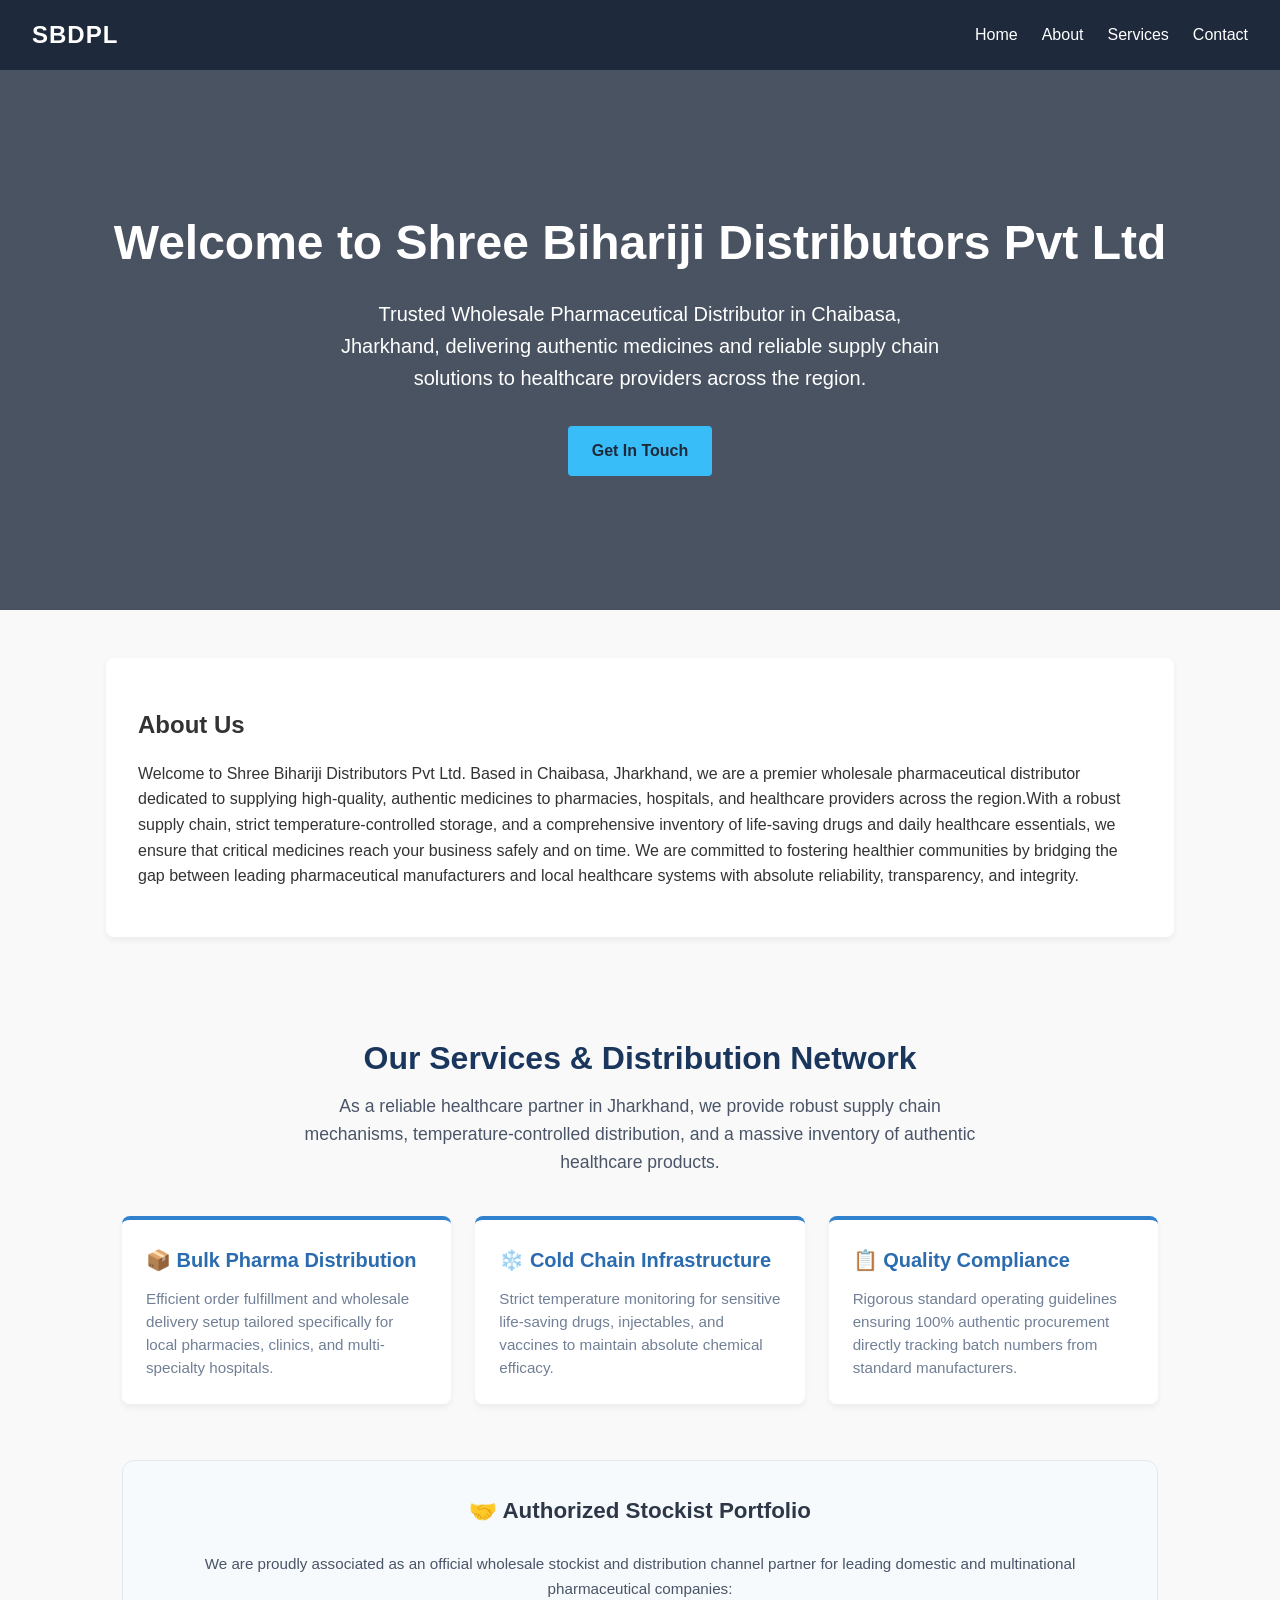
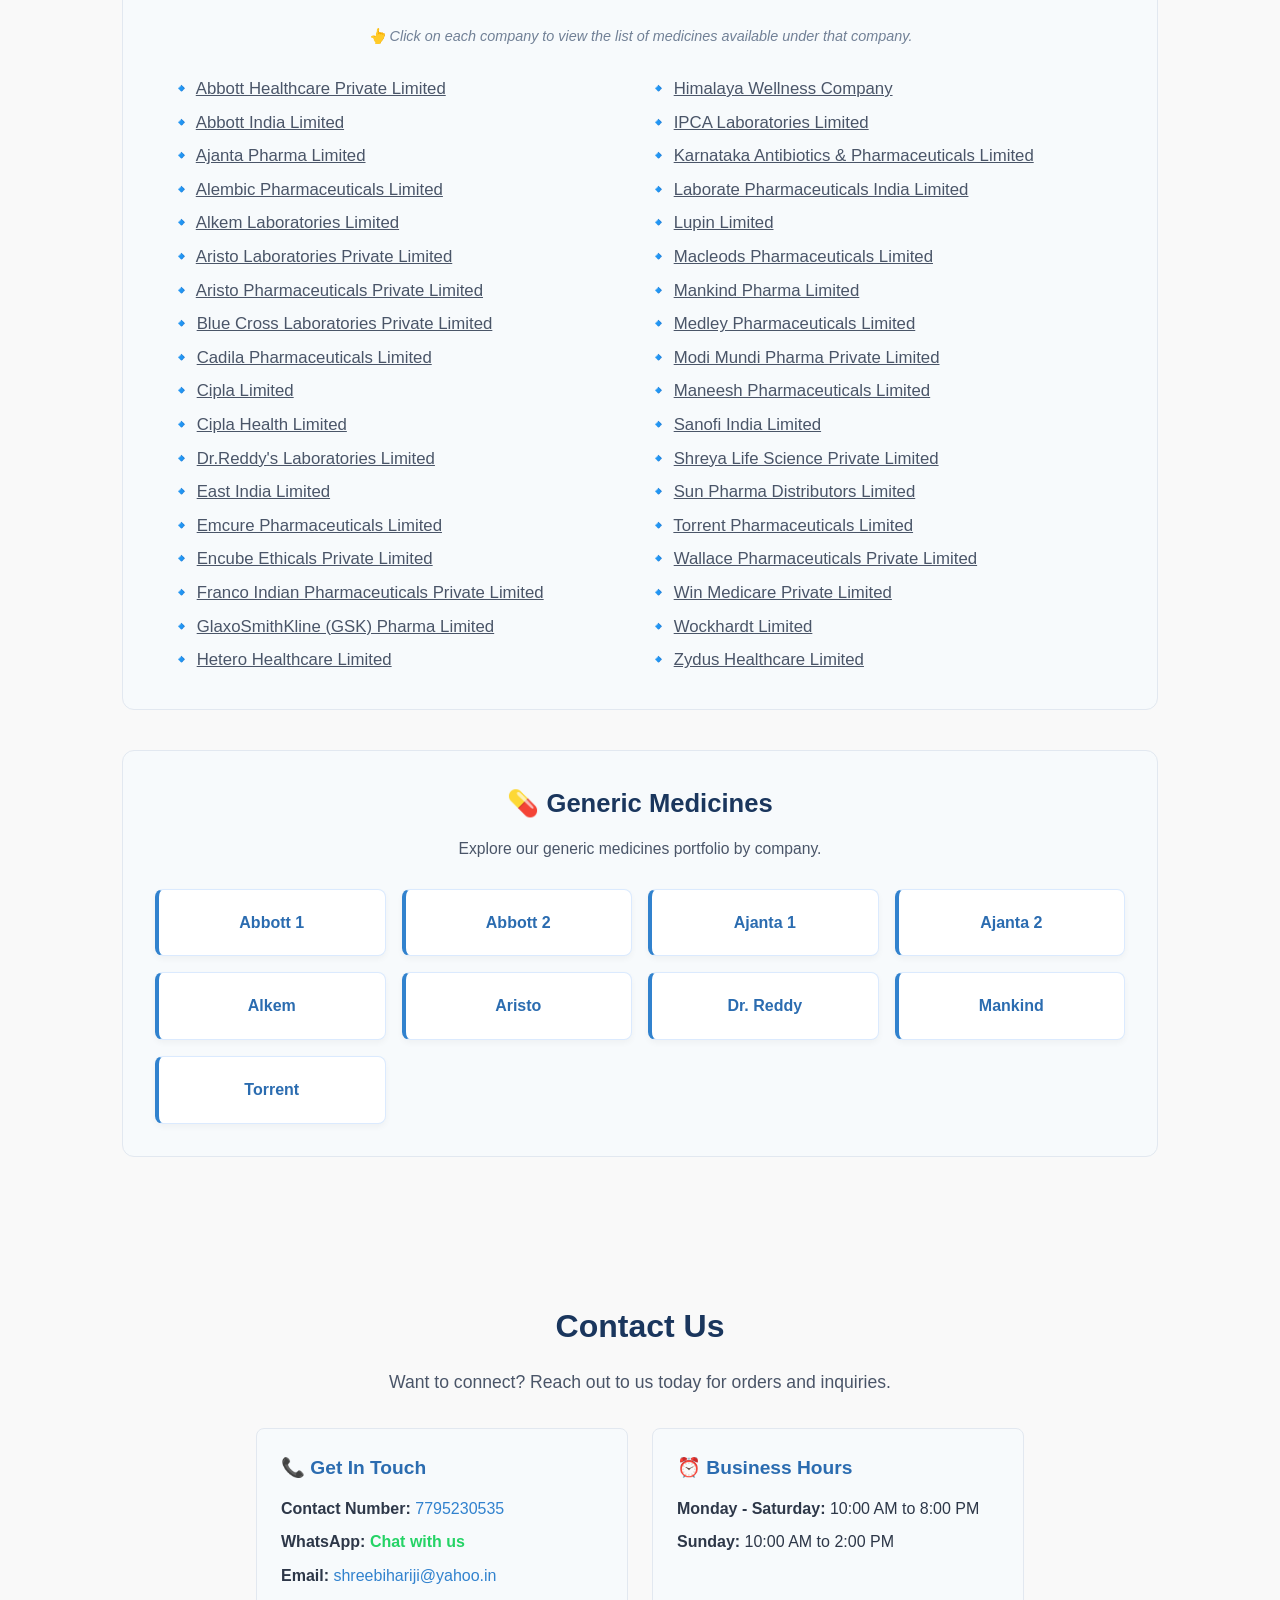
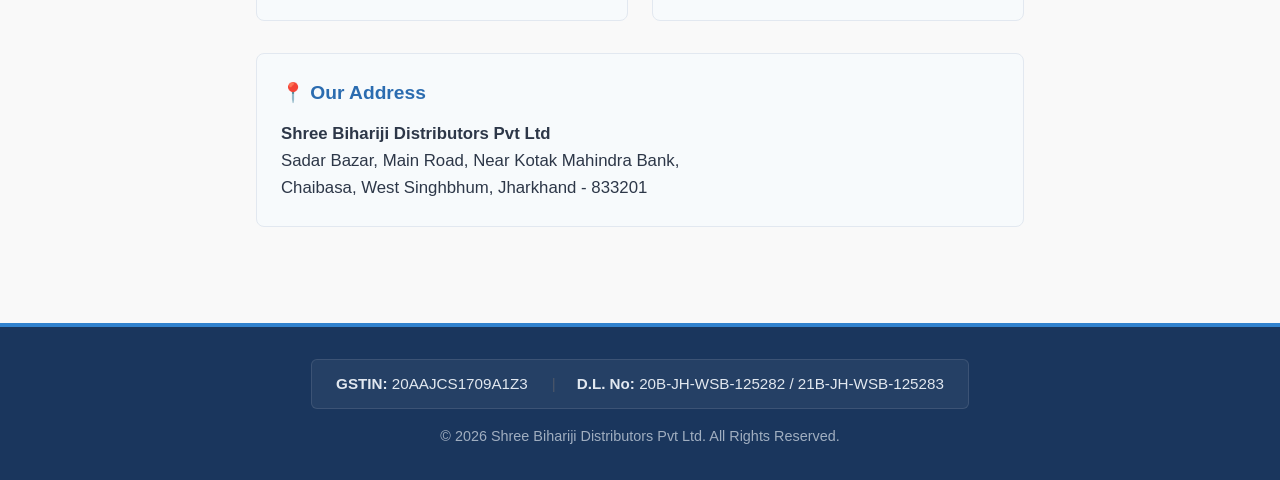
<file: index.html>
<!DOCTYPE html>
<html lang="en">
<head>
    <meta charset="UTF-8">
    <meta name="viewport" content="width=device-width, initial-scale=1.0">
    <title>SBDPL | Welcome</title>
    <style>
        * {
            box-sizing: border-box;
            margin: 0;
            padding: 0;
            font-family: 'Segoe UI', Tahoma, Geneva, Verdana, sans-serif;
        }
        body {
            color: #333;
            line-height: 1.6;
            background-color: #f9f9f9;
        }
        header {
            background-color: #1e293b;
            color: #ffffff;
            padding: 1rem 2rem;
            display: flex;
            justify-content: space-between;
            align-items: center;
            position: sticky;
            top: 0;
            z-index: 1000;
        }
        .logo {
            font-size: 1.5rem;
            font-weight: bold;
            letter-spacing: 1px;
        }
        nav ul {
            display: flex;
            list-style: none;
        }
        nav ul li {
            margin-left: 1.5rem;
        }
        nav ul li a {
            color: #fff;
            text-decoration: none;
            font-weight: 500;
            transition: color 0.3s;
        }
        nav ul li a:hover {
            color: #38bdf8;
        }
        .hero {
            background: linear-gradient(rgba(30, 41, 59, 0.8), rgba(30, 41, 59, 0.8)), url('https://images.unsplash.com/photo-1486406146926-c627a92ad1ab?auto=format&fit=crop&w=1200&q=80') no-repeat center center/cover;
            color: #fff;
            height: 60vh;
            display: flex;
            flex-direction: column;
            justify-content: center;
            align-items: center;
            text-align: center;
            padding: 0 1rem;
        }
        .hero h1 {
            font-size: 3rem;
            margin-bottom: 1rem;
        }
        .hero p {
            font-size: 1.25rem;
            max-width: 600px;
            margin-bottom: 2rem;
        }
        .btn {
            display: inline-block;
            background-color: #38bdf8;
            color: #1e293b;
            padding: 0.75rem 1.5rem;
            text-decoration: none;
            border-radius: 4px;
            font-weight: bold;
            transition: background-color 0.3s;
        }
        .btn:hover {
            background-color: #0ea5e9;
        }
        .container {
            max-width: 1100px;
            margin: 3rem auto;
            padding: 0 1rem;
        }
        .services {
            display: grid;
            grid-template-columns: repeat(auto-fit, minmax(300px, 1fr));
            gap: 2rem;
            margin-top: 2rem;
        }
        .card {
            background: #fff;
            padding: 2rem;
            border-radius: 8px;
            box-shadow: 0 4px 6px rgba(0,0,0,0.05);
            text-align: center;
        }
        .card h3 {
            margin-bottom: 1rem;
            color: #1e293b;
        }
        .about-section {
            background-color: #fff;
            padding: 3rem 2rem;
            border-radius: 8px;
            box-shadow: 0 4px 6px rgba(0,0,0,0.05);
            margin-bottom: 3rem;
        }
        .contact-section {
            background-color: #1e293b;
            color: #fff;
            padding: 3rem 2rem;
            border-radius: 8px;
            text-align: center;
        }
        .contact-section h2 {
            margin-bottom: 1rem;
        }
        footer {
            background-color: #0f172a;
            color: #94a3b8;
            text-align: center;
            padding: 1.5rem;
            margin-top: 3rem;
            font-size: 0.9rem;
        }
        @media (max-width: 768px) {
            header {
                flex-direction: column;
            }
            nav ul {
                margin-top: 1rem;
            }
            .hero h1 {
                font-size: 2rem;
            }
        }
    </style>
</head>
<body>

    <header>
        <div class="logo">SBDPL</div>
        <nav>
            <ul>
                <li><a href="#home">Home</a></li>
                <li><a href="#about">About</a></li>
                <li><a href="#services">Services</a></li>
                <li><a href="#contact">Contact</a></li>
            </ul>
        </nav>
    </header>

    <section id="home" class="hero">
        <h1>Welcome to Shree Bihariji Distributors Pvt Ltd</h1>
        <p>Trusted Wholesale Pharmaceutical Distributor in Chaibasa, Jharkhand, delivering authentic medicines and reliable supply chain solutions to healthcare providers across the region.</p>
        <a href="#contact" class="btn">Get In Touch</a>
    </section>

    <div class="container">
        <section id="about" class="about-section">
            <h2>About Us</h2>
            <p style="margin-top: 1rem;">Welcome to Shree Bihariji Distributors Pvt Ltd. Based in Chaibasa, Jharkhand, we are a premier wholesale pharmaceutical distributor dedicated to supplying high-quality, authentic medicines to pharmacies, hospitals, and healthcare providers across the region.With a robust supply chain, strict temperature-controlled storage, and a comprehensive inventory of life-saving drugs and daily healthcare essentials, we ensure that critical medicines reach your business safely and on time. We are committed to fostering healthier communities by bridging the gap between leading pharmaceutical manufacturers and local healthcare systems with absolute reliability, transparency, and integrity.</p>
        </section>

       <section id="services" style="padding: 3rem 1rem; width: 100%; max-width: 1300px; margin: 0 auto;">
    <h2 style="text-align: center; margin-bottom: 0.5rem; color: #1a365d; font-size: 2rem;">Our Services & Distribution Network</h2>
    <p style="text-align: center; margin-bottom: 2.5rem; color: #4a5568; font-size: 1.1rem; max-width: 700px; margin-left: auto; margin-right: auto;">
        As a reliable healthcare partner in Jharkhand, we provide robust supply chain mechanisms, temperature-controlled distribution, and a massive inventory of authentic healthcare products.
    </p>

    <!-- Distribution Capabilities Grid -->
    <div style="display: grid; grid-template-columns: repeat(auto-fit, minmax(280px, 1fr)); gap: 1.5rem; margin-bottom: 3.5rem;">
        <div style="background: #fff; padding: 1.5rem; border-radius: 8px; box-shadow: 0 4px 6px rgba(0,0,0,0.05); border-top: 4px solid #3182ce;">
            <h3 style="color: #2b6cb0; margin-bottom: 0.75rem; font-size: 1.25rem;">📦 Bulk Pharma Distribution</h3>
            <p style="color: #718096; font-size: 0.95rem; line-height: 1.5;">Efficient order fulfillment and wholesale delivery setup tailored specifically for local pharmacies, clinics, and multi-specialty hospitals.</p>
        </div>
        <div style="background: #fff; padding: 1.5rem; border-radius: 8px; box-shadow: 0 4px 6px rgba(0,0,0,0.05); border-top: 4px solid #3182ce;">
            <h3 style="color: #2b6cb0; margin-bottom: 0.75rem; font-size: 1.25rem;">❄️ Cold Chain Infrastructure</h3>
            <p style="color: #718096; font-size: 0.95rem; line-height: 1.5;">Strict temperature monitoring for sensitive life-saving drugs, injectables, and vaccines to maintain absolute chemical efficacy.</p>
        </div>
        <div style="background: #fff; padding: 1.5rem; border-radius: 8px; box-shadow: 0 4px 6px rgba(0,0,0,0.05); border-top: 4px solid #3182ce;">
            <h3 style="color: #2b6cb0; margin-bottom: 0.75rem; font-size: 1.25rem;">📋 Quality Compliance</h3>
            <p style="color: #718096; font-size: 0.95rem; line-height: 1.5;">Rigorous standard operating guidelines ensuring 100% authentic procurement directly tracking batch numbers from standard manufacturers.</p>
        </div>
    </div>

    <!-- Authorized Stockist Portfolio Section -->
    <div style="background: #f7fafc; padding: 2rem; border-radius: 12px; border: 1px solid #e2e8f0;">
        <h3 style="text-align: center; margin-bottom: 1.5rem; color: #2d3748; font-size: 1.4rem;">🤝 Authorized Stockist Portfolio</h3>
        <p style="text-align: center; margin-bottom: 1.5rem; color: #4a5568; font-size: 0.95rem;">We are proudly associated as an official wholesale stockist and distribution channel partner for leading domestic and multinational pharmaceutical companies:</p>
        <p style="text-align: center; margin-bottom: 1.5rem; color: #718096; font-size: 0.9rem; font-style: italic;">👆 Click on each company to view the list of medicines available under that company.</p>
        <!-- List of Companies (Organized in columns) -->
        <div style="display: grid; grid-template-columns: repeat(auto-fit, minmax(280px, 1fr)); gap: 1rem; padding: 0 1rem;">
            <ul style="list-style-type: none; padding: 0; margin: 0; color: #4a5568; font-weight: 500; font-size: 1.05rem; line-height: 2;">
                <li>🔹 <a href="abbott-healthcare.html" style="color: inherit; text-decoration: underline; font-weight: 500;">Abbott Healthcare Private Limited</a></li>
                <li>🔹 <a href="abbott-india.html" style="color: inherit; text-decoration: underline; font-weight: 500;">Abbott India Limited</a></li>
                <li>🔹 <a href="ajanta-pharma.html" style="color: inherit; text-decoration: underline; font-weight: 500;">Ajanta Pharma Limited</a></li>
                <li>🔹 <a href="alembic-pharmaceutical.html" style="color: inherit; text-decoration: underline; font-weight: 500;">Alembic Pharmaceuticals Limited</a></li>
                <li>🔹 <a href="alkem-laboratories.html" style="color: inherit; text-decoration: underline; font-weight: 500;">Alkem Laboratories Limited</a></li>
                <li>🔹 <a href="aristo-laboratories.html" style="color: inherit; text-decoration: underline; font-weight: 500;">Aristo Laboratories Private Limited</a></li>
                <li>🔹 <a href="aristo-pharmaceuticals.html" style="color: inherit; text-decoration: underline; font-weight: 500;">Aristo Pharmaceuticals Private Limited</a></li>
                <li>🔹 <a href="blue-cross.html" style="color: inherit; text-decoration: underline; font-weight: 500;">Blue Cross Laboratories Private Limited</a></li>
                <li>🔹 <a href="cadila-pharmaceuticals.html" style="color: inherit; text-decoration: underline; font-weight: 500;">Cadila Pharmaceuticals Limited</a></li>
                <li>🔹 <a href="cipla-limited.html" style="color: inherit; text-decoration: underline; font-weight: 500;">Cipla Limited</a></li>
                <li>🔹 <a href="cipla-health.html" style="color: inherit; text-decoration: underline; font-weight: 500;">Cipla Health Limited</a></li>
                <li>🔹 <a href="dr-reddy.html" style="color: inherit; text-decoration: underline; font-weight: 500;">Dr.Reddy's Laboratories Limited</a></li>
                <li>🔹 <a href="east-india.html" style="color: inherit; text-decoration: underline; font-weight: 500;">East India Limited</a></li>
                <li>🔹 <a href="emcure-pharmaceuticals.html" style="color: inherit; text-decoration: underline; font-weight: 500;">Emcure Pharmaceuticals Limited</a></li>
                <li>🔹 <a href="encube-ethicals.html" style="color: inherit; text-decoration: underline; font-weight: 500;">Encube Ethicals Private Limited</a></li>
                <li>🔹 <a href="franco-indian.html" style="color: inherit; text-decoration: underline; font-weight: 500;">Franco Indian Pharmaceuticals Private Limited</a></li>
                <li>🔹 <a href="glaxo-pharma.html" style="color: inherit; text-decoration: underline; font-weight: 500;">GlaxoSmithKline (GSK) Pharma Limited</a></li>
                <li>🔹 <a href="hetero-healthcare.html" style="color: inherit; text-decoration: underline; font-weight: 500;">Hetero Healthcare Limited</a></li>
            </ul>
            <ul style="list-style-type: none; padding: 0; margin: 0; color: #4a5568; font-weight: 500; font-size: 1.05rem; line-height: 2;">
                <li>🔹 <a href="himalaya-wellness.html" style="color: inherit; text-decoration: underline; font-weight: 500;">Himalaya Wellness Company</a></li>
                <li>🔹 <a href="ipca-laboratories.html" style="color: inherit; text-decoration: underline; font-weight: 500;">IPCA Laboratories Limited</a></li>
                <li>🔹 <a href="karnataka-antibiotics.html" style="color: inherit; text-decoration: underline; font-weight: 500;">Karnataka Antibiotics & Pharmaceuticals Limited</a></li>
                <li>🔹 <a href="laborate.html" style="color: inherit; text-decoration: underline; font-weight: 500;">Laborate Pharmaceuticals India Limited</a></li>
                <li>🔹 <a href="lupin-limited.html" style="color: inherit; text-decoration: underline; font-weight: 500;">Lupin Limited</a></li>
                <li>🔹 <a href="macleods.html" style="color: inherit; text-decoration: underline; font-weight: 500;">Macleods Pharmaceuticals Limited</a></li>
                <li>🔹 <a href="mankind-pharma.html" style="color: inherit; text-decoration: underline; font-weight: 500;">Mankind Pharma Limited</a></li>
                <li>🔹 <a href="medley.html" style="color: inherit; text-decoration: underline; font-weight: 500;">Medley Pharmaceuticals Limited</a></li>
                <li>🔹 <a href="modi-mundi.html" style="color: inherit; text-decoration: underline; font-weight: 500;">Modi Mundi Pharma Private Limited</a></li>
                <li>🔹 <a href="maneesh-pharmaceuticals.html" style="color: inherit; text-decoration: underline; font-weight: 500;">Maneesh Pharmaceuticals Limited</a></li>
                <li>🔹 <a href="sanofi-india.html" style="color: inherit; text-decoration: underline; font-weight: 500;">Sanofi India Limited</a></li>
                <li>🔹 <a href="shreya-life.html" style="color: inherit; text-decoration: underline; font-weight: 500;">Shreya Life Science Private Limited</a></li>
                <li>🔹 <a href="sun-pharma.html" style="color: inherit; text-decoration: underline; font-weight: 500;">Sun Pharma Distributors Limited</a></li>
                <li>🔹 <a href="torrent.html" style="color: inherit; text-decoration: underline; font-weight: 500;">Torrent Pharmaceuticals Limited</a></li>
                <li>🔹 <a href="wallace.html" style="color: inherit; text-decoration: underline; font-weight: 500;">Wallace Pharmaceuticals Private Limited</a></li>
                <li>🔹 <a href="win-medicare.html" style="color: inherit; text-decoration: underline; font-weight: 500;">Win Medicare Private Limited</a></li>
                <li>🔹 <a href="wockhardt.html" style="color: inherit; text-decoration: underline; font-weight: 500;">Wockhardt Limited</a></li>
                <li>🔹 <a href="zydus-healthcare.html" style="color: inherit; text-decoration: underline; font-weight: 500;">Zydus Healthcare Limited</a></li>
            </ul>
            
        </div>
    </div>

           <!-- Generic Medicines Section -->
    <section id="generic-medicines" style="margin-top: 2.5rem; padding: 2rem; background: #f7fafc; border: 1px solid #e2e8f0; border-radius: 12px;">
        <h3 style="text-align: center; margin-bottom: 0.75rem; color: #1a365d; font-size: 1.6rem;">💊 Generic Medicines</h3>
        <p style="text-align: center; margin: 0 auto 1.75rem; max-width: 700px; color: #4a5568; font-size: 0.98rem;">
            Explore our generic medicines portfolio by company.
        </p>

<div style="display: grid; grid-template-columns: repeat(auto-fit, minmax(200px, 1fr)); gap: 1rem;">
    <a href="abbott-1-catalogue.pdf" target="_blank" rel="noopener" style="display: block; padding: 1.25rem; text-align: center; background: #fff; color: #2b6cb0; text-decoration: none; font-weight: 600; border: 1px solid #dbeafe; border-left: 4px solid #3182ce; border-radius: 8px; box-shadow: 0 3px 6px rgba(0,0,0,0.04);">Abbott 1</a>
    <a href="abbott-2-catalogue.pdf" target="_blank" rel="noopener" style="display: block; padding: 1.25rem; text-align: center; background: #fff; color: #2b6cb0; text-decoration: none; font-weight: 600; border: 1px solid #dbeafe; border-left: 4px solid #3182ce; border-radius: 8px; box-shadow: 0 3px 6px rgba(0,0,0,0.04);">Abbott 2</a>
    <a href="ajanta-1-catalogue.pdf" target="_blank" rel="noopener" style="display: block; padding: 1.25rem; text-align: center; background: #fff; color: #2b6cb0; text-decoration: none; font-weight: 600; border: 1px solid #dbeafe; border-left: 4px solid #3182ce; border-radius: 8px; box-shadow: 0 3px 6px rgba(0,0,0,0.04);">Ajanta 1</a>
    <a href="ajanta-2-catalogue.pdf" target="_blank" rel="noopener" style="display: block; padding: 1.25rem; text-align: center; background: #fff; color: #2b6cb0; text-decoration: none; font-weight: 600; border: 1px solid #dbeafe; border-left: 4px solid #3182ce; border-radius: 8px; box-shadow: 0 3px 6px rgba(0,0,0,0.04);">Ajanta 2</a>
    <a href="alkem-catalogue.pdf" target="_blank" rel="noopener" style="display: block; padding: 1.25rem; text-align: center; background: #fff; color: #2b6cb0; text-decoration: none; font-weight: 600; border: 1px solid #dbeafe; border-left: 4px solid #3182ce; border-radius: 8px; box-shadow: 0 3px 6px rgba(0,0,0,0.04);">Alkem</a>
    <a href="aristo-catalogue.pdf" target="_blank" rel="noopener" style="display: block; padding: 1.25rem; text-align: center; background: #fff; color: #2b6cb0; text-decoration: none; font-weight: 600; border: 1px solid #dbeafe; border-left: 4px solid #3182ce; border-radius: 8px; box-shadow: 0 3px 6px rgba(0,0,0,0.04);">Aristo</a>
    <a href="dr-reddy-catalogue.pdf" target="_blank" rel="noopener" style="display: block; padding: 1.25rem; text-align: center; background: #fff; color: #2b6cb0; text-decoration: none; font-weight: 600; border: 1px solid #dbeafe; border-left: 4px solid #3182ce; border-radius: 8px; box-shadow: 0 3px 6px rgba(0,0,0,0.04);">Dr. Reddy</a>
    <a href="mankind-catalogue.pdf" target="_blank" rel="noopener" style="display: block; padding: 1.25rem; text-align: center; background: #fff; color: #2b6cb0; text-decoration: none; font-weight: 600; border: 1px solid #dbeafe; border-left: 4px solid #3182ce; border-radius: 8px; box-shadow: 0 3px 6px rgba(0,0,0,0.04);">Mankind</a>
    <a href="torrent-catalogue.pdf" target="_blank" rel="noopener" style="display: block; padding: 1.25rem; text-align: center; background: #fff; color: #2b6cb0; text-decoration: none; font-weight: 600; border: 1px solid #dbeafe; border-left: 4px solid #3182ce; border-radius: 8px; box-shadow: 0 3px 6px rgba(0,0,0,0.04);">Torrent</a>
</div>
<!-- 
        <div style="display: grid; grid-template-columns: repeat(auto-fit, minmax(200px, 1fr)); gap: 1rem;">
            <a href="generic-abbott-1.html" style="display: block; padding: 1.25rem; text-align: center; background: #fff; color: #2b6cb0; text-decoration: none; font-weight: 600; border: 1px solid #dbeafe; border-left: 4px solid #3182ce; border-radius: 8px; box-shadow: 0 3px 6px rgba(0,0,0,0.04);">Abbott 1</a>
            <a href="generic-abbott-2.html" style="display: block; padding: 1.25rem; text-align: center; background: #fff; color: #2b6cb0; text-decoration: none; font-weight: 600; border: 1px solid #dbeafe; border-left: 4px solid #3182ce; border-radius: 8px; box-shadow: 0 3px 6px rgba(0,0,0,0.04);">Abbott 2</a>
            <a href="generic-ajanta-1.html" style="display: block; padding: 1.25rem; text-align: center; background: #fff; color: #2b6cb0; text-decoration: none; font-weight: 600; border: 1px solid #dbeafe; border-left: 4px solid #3182ce; border-radius: 8px; box-shadow: 0 3px 6px rgba(0,0,0,0.04);">Ajanta 1</a>
            <a href="generic-ajanta-2.html" style="display: block; padding: 1.25rem; text-align: center; background: #fff; color: #2b6cb0; text-decoration: none; font-weight: 600; border: 1px solid #dbeafe; border-left: 4px solid #3182ce; border-radius: 8px; box-shadow: 0 3px 6px rgba(0,0,0,0.04);">Ajanta 2</a>
            <a href="generic-alkem.html" style="display: block; padding: 1.25rem; text-align: center; background: #fff; color: #2b6cb0; text-decoration: none; font-weight: 600; border: 1px solid #dbeafe; border-left: 4px solid #3182ce; border-radius: 8px; box-shadow: 0 3px 6px rgba(0,0,0,0.04);">Alkem</a>
            <a href="generic-aristo.html" style="display: block; padding: 1.25rem; text-align: center; background: #fff; color: #2b6cb0; text-decoration: none; font-weight: 600; border: 1px solid #dbeafe; border-left: 4px solid #3182ce; border-radius: 8px; box-shadow: 0 3px 6px rgba(0,0,0,0.04);">Aristo</a>
            <a href="generic-dr-reddy.html" style="display: block; padding: 1.25rem; text-align: center; background: #fff; color: #2b6cb0; text-decoration: none; font-weight: 600; border: 1px solid #dbeafe; border-left: 4px solid #3182ce; border-radius: 8px; box-shadow: 0 3px 6px rgba(0,0,0,0.04);">Dr. Reddy</a>
            <a href="generic-mankind.html" style="display: block; padding: 1.25rem; text-align: center; background: #fff; color: #2b6cb0; text-decoration: none; font-weight: 600; border: 1px solid #dbeafe; border-left: 4px solid #3182ce; border-radius: 8px; box-shadow: 0 3px 6px rgba(0,0,0,0.04);">Mankind</a>
            <a href="generic-torrent.html" style="display: block; padding: 1.25rem; text-align: center; background: #fff; color: #2b6cb0; text-decoration: none; font-weight: 600; border: 1px solid #dbeafe; border-left: 4px solid #3182ce; border-radius: 8px; box-shadow: 0 3px 6px rgba(0,0,0,0.04);">Torrent</a>
        </div>
-->
    </section>

</section>

    </div>

    <section id="contact" style="padding: 3rem 1rem; max-width: 800px; margin: 0 auto; text-align: center;">
    <h2 style="color: #1a365d; font-size: 2rem; margin-bottom: 1rem;">Contact Us</h2>
    <p style="color: #4a5568; margin-bottom: 2rem; font-size: 1.1rem;">Want to connect? Reach out to us today for orders and inquiries.</p>

    <!-- Grid Layout for Contact Details -->
    <div style="display: grid; grid-template-columns: repeat(auto-fit, minmax(250px, 1fr)); gap: 1.5rem; text-align: left; margin-bottom: 2rem;">
        
        <!-- Communication Info -->
        <div style="background: #f7fafc; padding: 1.5rem; border-radius: 8px; border: 1px solid #e2e8f0;">
            <h3 style="color: #2b6cb0; margin-top: 0; margin-bottom: 0.75rem; font-size: 1.2rem;">📞 Get In Touch</h3>
            <p style="margin: 0.5rem 0; color: #2d3748;"><strong>Contact Number:</strong> <a href="tel:7795230535" style="color: #3182ce; text-decoration: none;">7795230535</a></p>
            <p style="margin: 0.5rem 0; color: #2d3748;"><strong>WhatsApp:</strong> <a href="https://wa.me/917795230535?text=Hi,%20I%20want%20to%20make%20an%20enquiry." target="_blank" style="color: #25D366; text-decoration: none; font-weight: bold;">Chat with us</a></p>
            <p style="margin: 0.5rem 0; color: #2d3748;"><strong>Email:</strong> <a href="mailto:shreebihariji@yahoo.in" style="color: #3182ce; text-decoration: none;">shreebihariji@yahoo.in</a></p>
        </div>

        <!-- Business Hours (NEW) -->
        <div style="background: #f7fafc; padding: 1.5rem; border-radius: 8px; border: 1px solid #e2e8f0;">
            <h3 style="color: #2b6cb0; margin-top: 0; margin-bottom: 0.75rem; font-size: 1.2rem;">⏰ Business Hours</h3>
            <p style="margin: 0.5rem 0; color: #2d3748;"><strong>Monday - Saturday:</strong> 10:00 AM to 8:00 PM</p>
            <p style="margin: 0.5rem 0; color: #2d3748;"><strong>Sunday:</strong> 10:00 AM to 2:00 PM</p>
        </div>
    </div>

    <!-- Warehouse Address Block (NEW) -->
    <div style="background: #f7fafc; padding: 1.5rem; border-radius: 8px; border: 1px solid #e2e8f0; text-align: left; max-width: 100%;">
        <h3 style="color: #2b6cb0; margin-top: 0; margin-bottom: 0.75rem; font-size: 1.2rem;">📍 Our Address</h3>
        <p style="margin: 0; color: #2d3748; line-height: 1.6; font-size: 1.05rem;">
            <strong>Shree Bihariji Distributors Pvt Ltd</strong><br>
            Sadar Bazar, Main Road, Near Kotak Mahindra Bank,<br>
            Chaibasa, West Singhbhum, Jharkhand - 833201<br>
        </p>
    </div>
</section>


    <footer style="background-color: #1a365d; color: #ffffff; padding: 2rem 1rem; text-align: center; border-top: 4px solid #3182ce;">
    <div style="max-width: 1100px; margin: 0 auto; display: flex; flex-direction: column; gap: 1rem; align-items: center; justify-content: center;">
        
        <!-- Corporate Identification & Licences Group -->
        <div style="display: flex; flex-wrap: wrap; gap: 1.5rem; justify-content: center; font-size: 0.95rem; color: #e2e8f0; background-color: rgba(255,255,255,0.05); padding: 0.75rem 1.5rem; border-radius: 6px; border: 1px solid rgba(255,255,255,0.1);">
            <span><strong>GSTIN:</strong> 20AAJCS1709A1Z3 <!-- Replace with your actual GST number --></span>
            <span style="color: #4a5568; max-width: 1px;">|</span>
            <span><strong>D.L. No:</strong> 20B-JH-WSB-125282 / 21B-JH-WSB-125283 <!-- Replace with your actual Food Licence number --></span>
        </div>

        <!-- Copyright Line -->
        <p style="margin: 0; font-size: 0.9rem; color: #a0aec0;">
            &copy; 2026 Shree Bihariji Distributors Pvt Ltd. All Rights Reserved.
        </p>
    </div>
</footer>


</body>
</html>
</file>
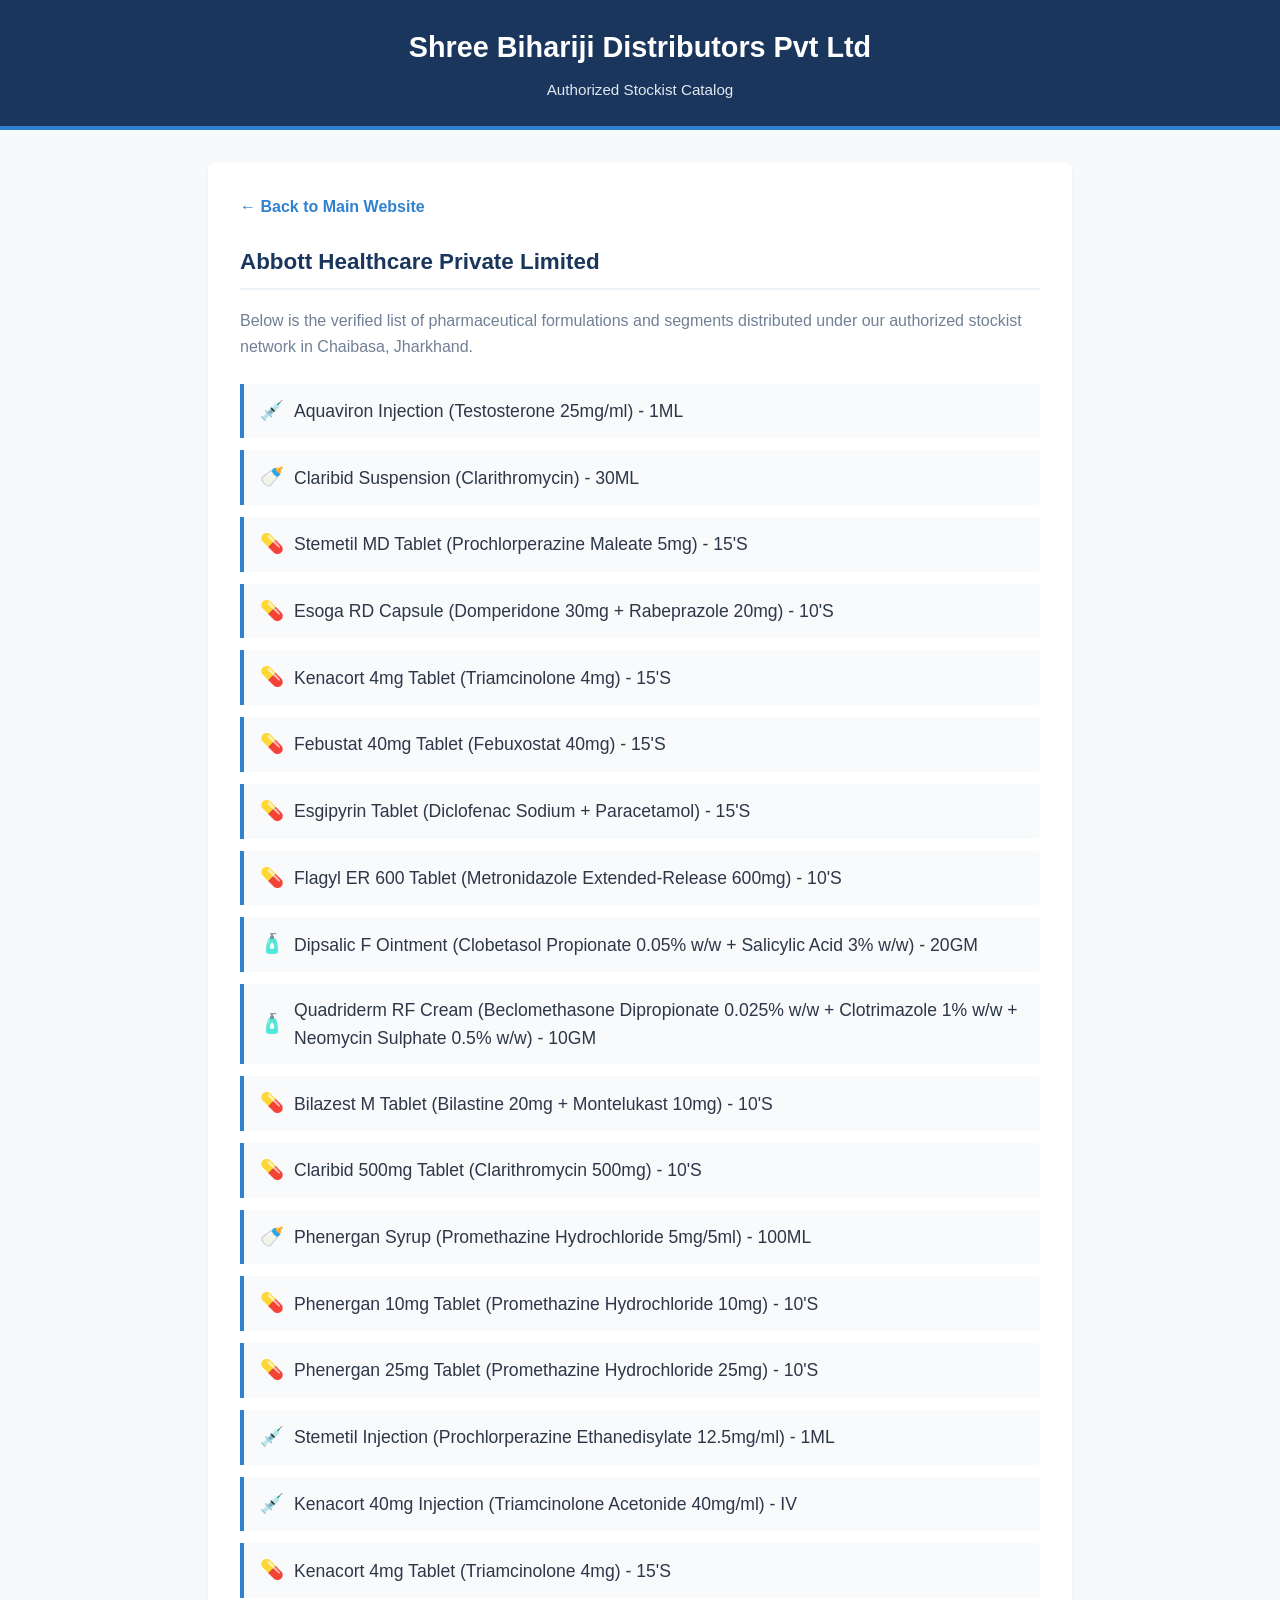
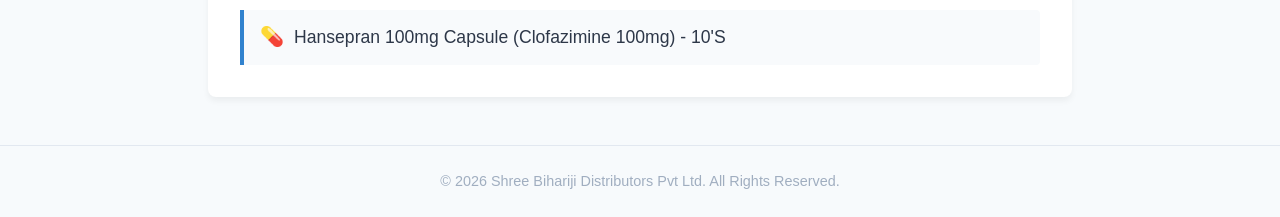
<file: abbott-healthcare.html>
<!DOCTYPE html>
<html lang="en">
<head>
    <meta charset="UTF-8">
    <meta name="viewport" content="width=device-width, initial-scale=1.0">

    <title>Abbott Healthcare Private Limited - Product Portfolio | SBDPL</title>

    <!-- Shared stylesheet used by all company product pages -->
    <link rel="stylesheet" href="company-products.css">
</head>

<body>

    <header>
        <h1>Shree Bihariji Distributors Pvt Ltd</h1>
        <div style="color: #e2e8f0; font-size: 0.95rem;">
            Authorized Stockist Catalog
        </div>
    </header>

    <div class="container">

        <!-- Back Button -->
        <a href="index.html" class="back-btn">
            ← Back to Main Website
        </a>

        <!-- Company Heading -->
        <h2>Abbott Healthcare Private Limited</h2>

        <p style="color: #718096; margin-bottom: 1.5rem;">
            Below is the verified list of pharmaceutical formulations and
            segments distributed under our authorized stockist network in
            Chaibasa, Jharkhand.
        </p>

        <!-- Product List -->
       <div class="product-grid">

    <!-- Previous products from Image 1 & 2 -->
    <div class="product-item">
        <span class="pill-icon">💉</span>
        Aquaviron Injection (Testosterone 25mg/ml) - 1ML
    </div>

    <div class="product-item">
        <span class="pill-icon">🍼</span>
        Claribid Suspension (Clarithromycin) - 30ML
    </div>

    <div class="product-item">
        <span class="pill-icon">💊</span>
        Stemetil MD Tablet (Prochlorperazine Maleate 5mg) - 15'S
    </div>

    <div class="product-item">
        <span class="pill-icon">💊</span>
        Esoga RD Capsule (Domperidone 30mg + Rabeprazole 20mg) - 10'S
    </div>

    <div class="product-item">
        <span class="pill-icon">💊</span>
        Kenacort 4mg Tablet (Triamcinolone 4mg) - 15'S
    </div>

    <div class="product-item">
        <span class="pill-icon">💊</span>
        Febustat 40mg Tablet (Febuxostat 40mg) - 15'S
    </div>

    <div class="product-item">
        <span class="pill-icon">💊</span>
        Esgipyrin Tablet (Diclofenac Sodium + Paracetamol) - 15'S
    </div>

    <div class="product-item">
        <span class="pill-icon">💊</span>
        Flagyl ER 600 Tablet (Metronidazole Extended-Release 600mg) - 10'S
    </div>

    <div class="product-item">
        <span class="pill-icon">🧴</span>
        Dipsalic F Ointment (Clobetasol Propionate 0.05% w/w + Salicylic Acid 3% w/w) - 20GM
    </div>

    <div class="product-item">
        <span class="pill-icon">🧴</span>
        Quadriderm RF Cream (Beclomethasone Dipropionate 0.025% w/w + Clotrimazole 1% w/w + Neomycin Sulphate 0.5% w/w) - 10GM
    </div>

    <!-- Added products from Image 3 -->
    <div class="product-item">
        <span class="pill-icon">💊</span>
        Bilazest M Tablet (Bilastine 20mg + Montelukast 10mg) - 10'S
    </div>

    <div class="product-item">
        <span class="pill-icon">💊</span>
        Claribid 500mg Tablet (Clarithromycin 500mg) - 10'S
    </div>

    <div class="product-item">
        <span class="pill-icon">🍼</span>
        Phenergan Syrup (Promethazine Hydrochloride 5mg/5ml) - 100ML
    </div>

    <div class="product-item">
        <span class="pill-icon">💊</span>
        Phenergan 10mg Tablet (Promethazine Hydrochloride 10mg) - 10'S
    </div>

    <div class="product-item">
        <span class="pill-icon">💊</span>
        Phenergan 25mg Tablet (Promethazine Hydrochloride 25mg) - 10'S
    </div>

    <div class="product-item">
        <span class="pill-icon">💉</span>
        Stemetil Injection (Prochlorperazine Ethanedisylate 12.5mg/ml) - 1ML
    </div>

    <div class="product-item">
        <span class="pill-icon">💉</span>
        Kenacort 40mg Injection (Triamcinolone Acetonide 40mg/ml) - IV
    </div>

    <div class="product-item">
        <span class="pill-icon">💊</span>
        Kenacort 4mg Tablet (Triamcinolone 4mg) - 15'S
    </div>

    <div class="product-item">
        <span class="pill-icon">💊</span>
        Hansepran 100mg Capsule (Clofazimine 100mg) - 10'S
    </div>

</div>


    </div>

    <footer>
        © 2026 Shree Bihariji Distributors Pvt Ltd. All Rights Reserved.
    </footer>

</body>
</html>
</file>
<file: company-products.css>
body {
    font-family: 'Segoe UI', Tahoma, Geneva, Verdana, sans-serif;
    margin: 0;
    padding: 0;
    background-color: #f7fafc;
    color: #2d3748;
    line-height: 1.6;
}

header {
    background-color: #1a365d;
    color: #ffffff;
    padding: 1.5rem 1rem;
    text-align: center;
    border-bottom: 4px solid #3182ce;
}

.container {
    max-width: 800px;
    margin: 2rem auto;
    padding: 2rem;
    background: #ffffff;
    border-radius: 8px;
    box-shadow: 0 4px 6px rgba(0, 0, 0, 0.05);
}

.back-btn {
    display: inline-block;
    margin-bottom: 1.5rem;
    color: #3182ce;
    text-decoration: none;
    font-weight: 600;
    font-size: 1rem;
}

.back-btn:hover {
    text-decoration: underline;
}

h1 {
    margin: 0 0 0.5rem 0;
    font-size: 1.8rem;
    color: #ffffff;
}

h2 {
    color: #1a365d;
    border-bottom: 2px solid #edf2f7;
    padding-bottom: 0.5rem;
    margin-top: 0;
    font-size: 1.4rem;
}

.product-grid {
    display: grid;
    grid-template-columns: 1fr;
    gap: 0.75rem;
    margin-top: 1.5rem;
}

.product-item {
    padding: 0.75rem 1rem;
    background-color: #f8fafc;
    border-left: 4px solid #3182ce;
    border-radius: 0 4px 4px 0;
    font-size: 1.1rem;
    display: flex;
    align-items: center;
}

.pill-icon {
    margin-right: 10px;
    font-size: 1.2rem;
}

footer {
    text-align: center;
    margin-top: 3rem;
    padding: 1.5rem;
    color: #a0aec0;
    font-size: 0.9rem;
    border-top: 1px solid #e2e8f0;
}

/* Mobile Responsive */
@media (max-width: 600px) {
    .container {
        margin: 1rem;
        padding: 1.25rem;
    }

    h1 {
        font-size: 1.5rem;
    }

    h2 {
        font-size: 1.25rem;
    }

    .product-item {
        font-size: 1rem;
    }
}
</file>
